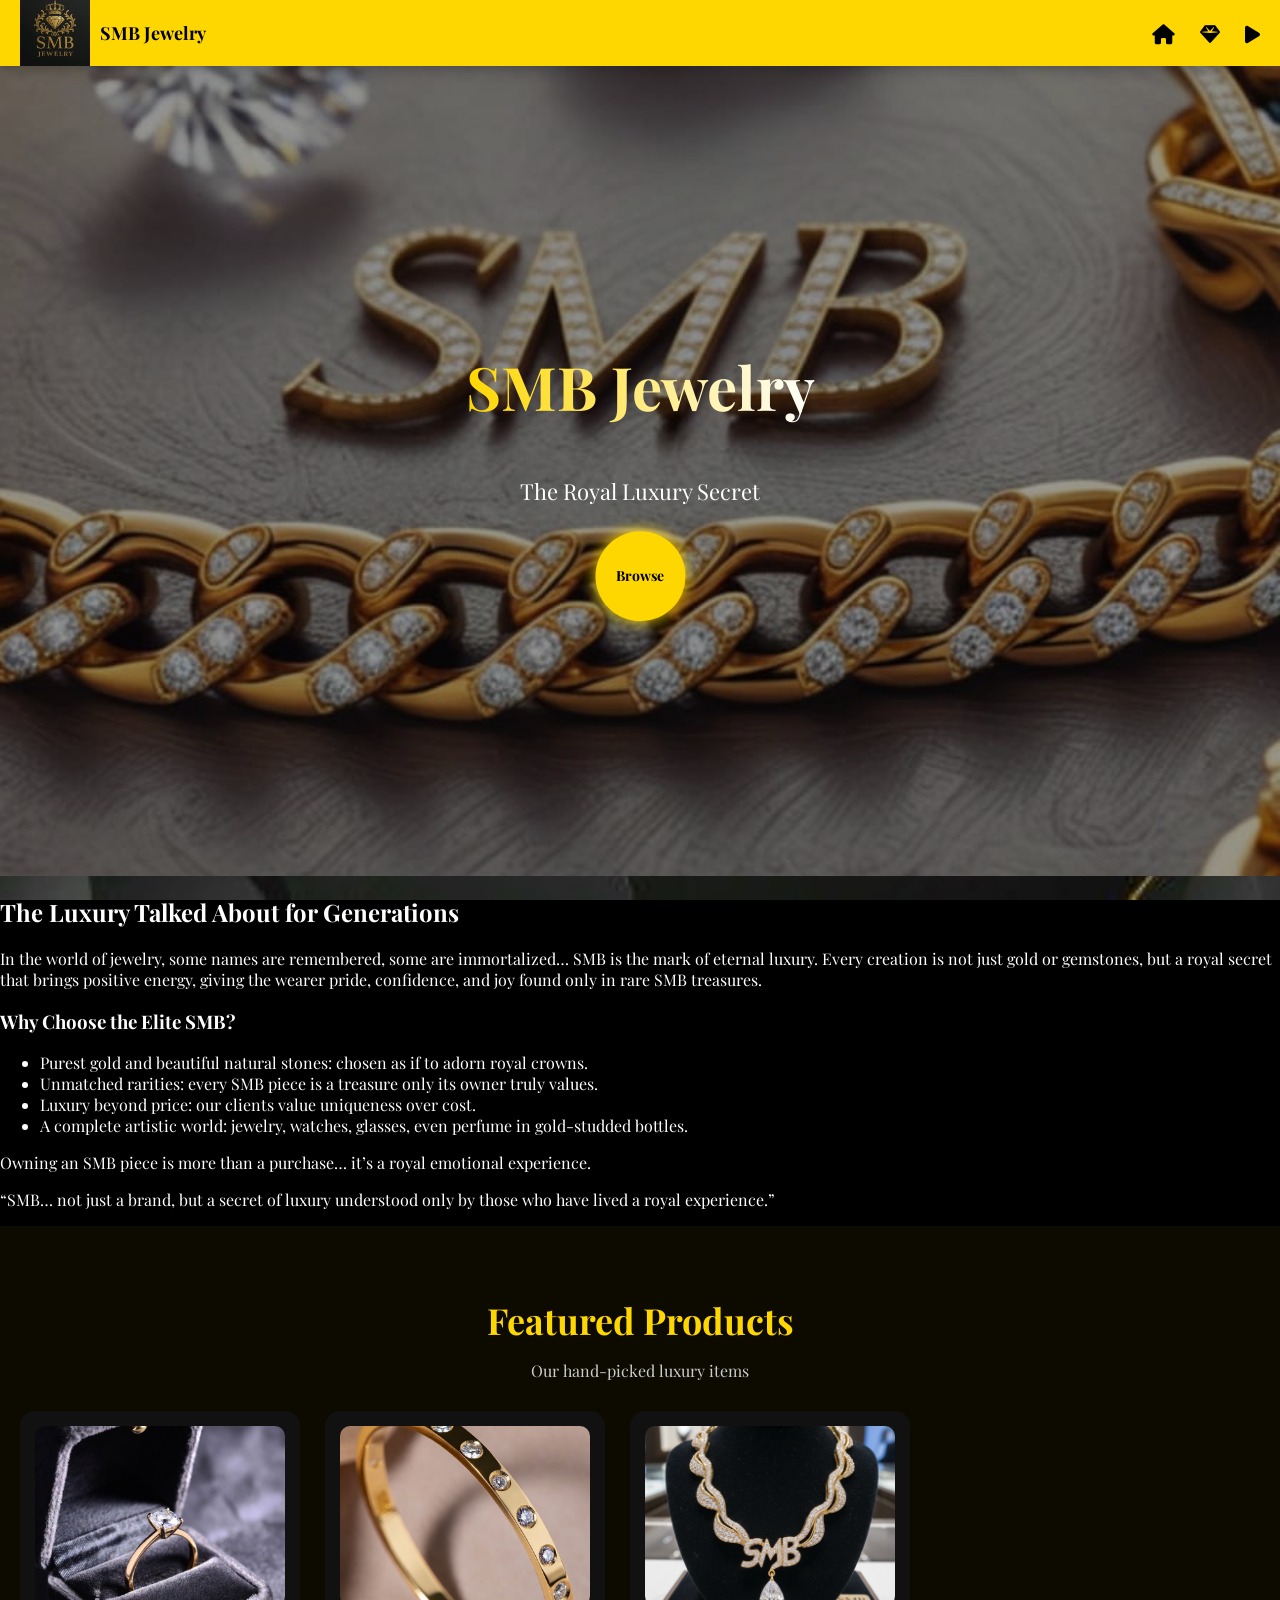
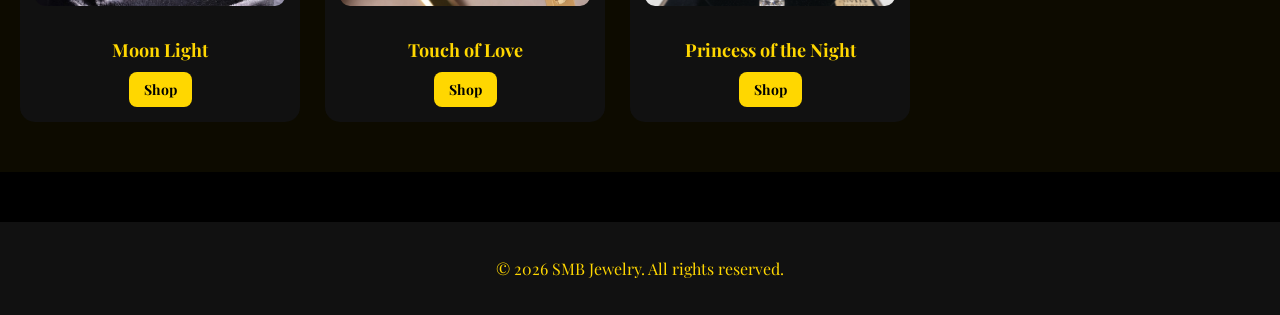
<file: index.html>
<!DOCTYPE html>
<html lang="en" dir="ltr">

<head>

<!-- ===== HEAD START ===== -->
<meta charset="UTF-8">
<meta http-equiv="X-UA-Compatible" content="IE=edge"> <!-- دعم أفضل للمتصفحات -->
<meta name="viewport" content="width=device-width, initial-scale=1.0">

<!-- SEO Description -->
<meta name="description" content="Luxury gold and gemstone jewelry crafted with royal elegance. Discover exclusive SMB Jewelry collections.">

<title>SMB Jewelry</title>

<!-- Font Awesome Icons -->
<link rel="stylesheet" href="https://cdnjs.cloudflare.com/ajax/libs/font-awesome/6.5.0/css/all.min.css">

<!-- Main CSS -->
<link rel="stylesheet" href="style.css">

<!-- Google Fonts -->
<link href="https://fonts.googleapis.com/css2?family=Playfair+Display:wght@400;700&family=Roboto:wght@400;700&display=swap" rel="stylesheet">
<!-- ===== HEAD END ===== -->

</head>

<body>

<!-- ===== NAVBAR START ===== -->
<header class="nav">

  <div class="logo">
    <a href="index.html" aria-label="Go to Home">
      <img src="logo.png" alt="SMB Jewelry Logo" loading="lazy">
    </a>
    <span class="brand-name">SMB Jewelry</span>
  </div>

  <nav>
    <a href="index.html" aria-label="Home">
      <i class="fa fa-home"></i>
    </a>

    <a href="products.html" aria-label="Products">
      <i class="fa fa-gem"></i>
    </a>

    <a href="videos.html" aria-label="Videos">
      <i class="fa fa-play"></i>
    </a>
  </nav>

</header>
<!-- ===== NAVBAR END ===== -->


<!-- ===== HERO BANNER START ===== -->
<section class="main-banner">

<img src="banner.jpg" alt="SMB Luxury Jewelry Banner" loading="lazy">

<div class="overlay-text">

<h1>SMB Jewelry</h1>

<p>The Royal Luxury Secret</p>

<a href="products.html" class="btn" aria-label="Browse Products">
Browse 
</a>

</div>

</section>
<!-- ===== HERO BANNER END ===== -->


<!-- ===== ABOUT SECTION START ===== -->
<section class="about">

<h2>The Luxury Talked About for Generations</h2>

<p>
In the world of jewelry, some names are remembered, some are immortalized…
<span>SMB</span> is the mark of eternal luxury.
Every creation is not just gold or gemstones, but a royal secret that brings positive energy,
giving the wearer pride, confidence, and joy found only in rare SMB treasures.
</p>

<h3>Why Choose the Elite <span>SMB</span>?</h3>

<ul>
<li>Purest gold and beautiful natural  stones: chosen as if to adorn royal crowns.</li>
<li>Unmatched rarities: every SMB piece is a treasure only its owner truly values.</li>
<li>Luxury beyond price: our clients value uniqueness over cost.</li>
<li>A complete artistic world: jewelry, watches, glasses, even perfume in gold-studded bottles.</li>
</ul>

<p>
Owning an SMB piece is more than a purchase… it’s a royal emotional experience.
</p>

<p class="quote">
“SMB… not just a brand, but a secret of luxury understood only by those who have lived a royal experience.”
</p>

</section>
<!-- ===== ABOUT SECTION END ===== -->


<!-- ===== FEATURED PRODUCTS / SLIDER START ===== -->
<section class="featured-products">
  <h2>Featured Products</h2>
  <p>Our hand-picked luxury items</p>

  <div class="slider">

    <!-- ===== PRODUCT 1 START ===== -->
    <div class="slider-card">
      <img src="1.jpg" alt="Moon Light Ring" loading="lazy">
      <h3>Moon Light</h3>
      <a href="products.html" class="shop-btn" aria-label="Shop Moon Light Product">Shop</a>
    </div>
    <!-- ===== PRODUCT 1 END ===== -->

    <!-- ===== PRODUCT 2 START ===== -->
    <div class="slider-card">
      <img src="fil2.jpg" alt="Touch of Love Bracelet" loading="lazy">
      <h3>Touch of Love</h3>
      <a href="products.html" class="shop-btn" aria-label="Shop Touch of Love Product">Shop</a>
    </div>
    <!-- ===== PRODUCT 2 END ===== -->

    <!-- ===== PRODUCT 3 START ===== -->
    <div class="slider-card">
      <img src="fil3.jpg" alt="Princess of the Night Necklace" loading="lazy">
      <h3>Princess of the Night</h3>
      <a href="products.html" class="shop-btn" aria-label="Shop Princess of the Night Product">Shop</a>
    </div>
    <!-- ===== PRODUCT 3 END ===== -->

  </div>
</section>
<!-- ===== FEATURED PRODUCTS / SLIDER END ===== -->


<!-- ===== FOOTER START ===== -->
<footer class="footer">
<p>© 2026 SMB Jewelry. All rights reserved.</p>
</footer>
<!-- ===== FOOTER END ===== -->

</body>
</html>
</file>
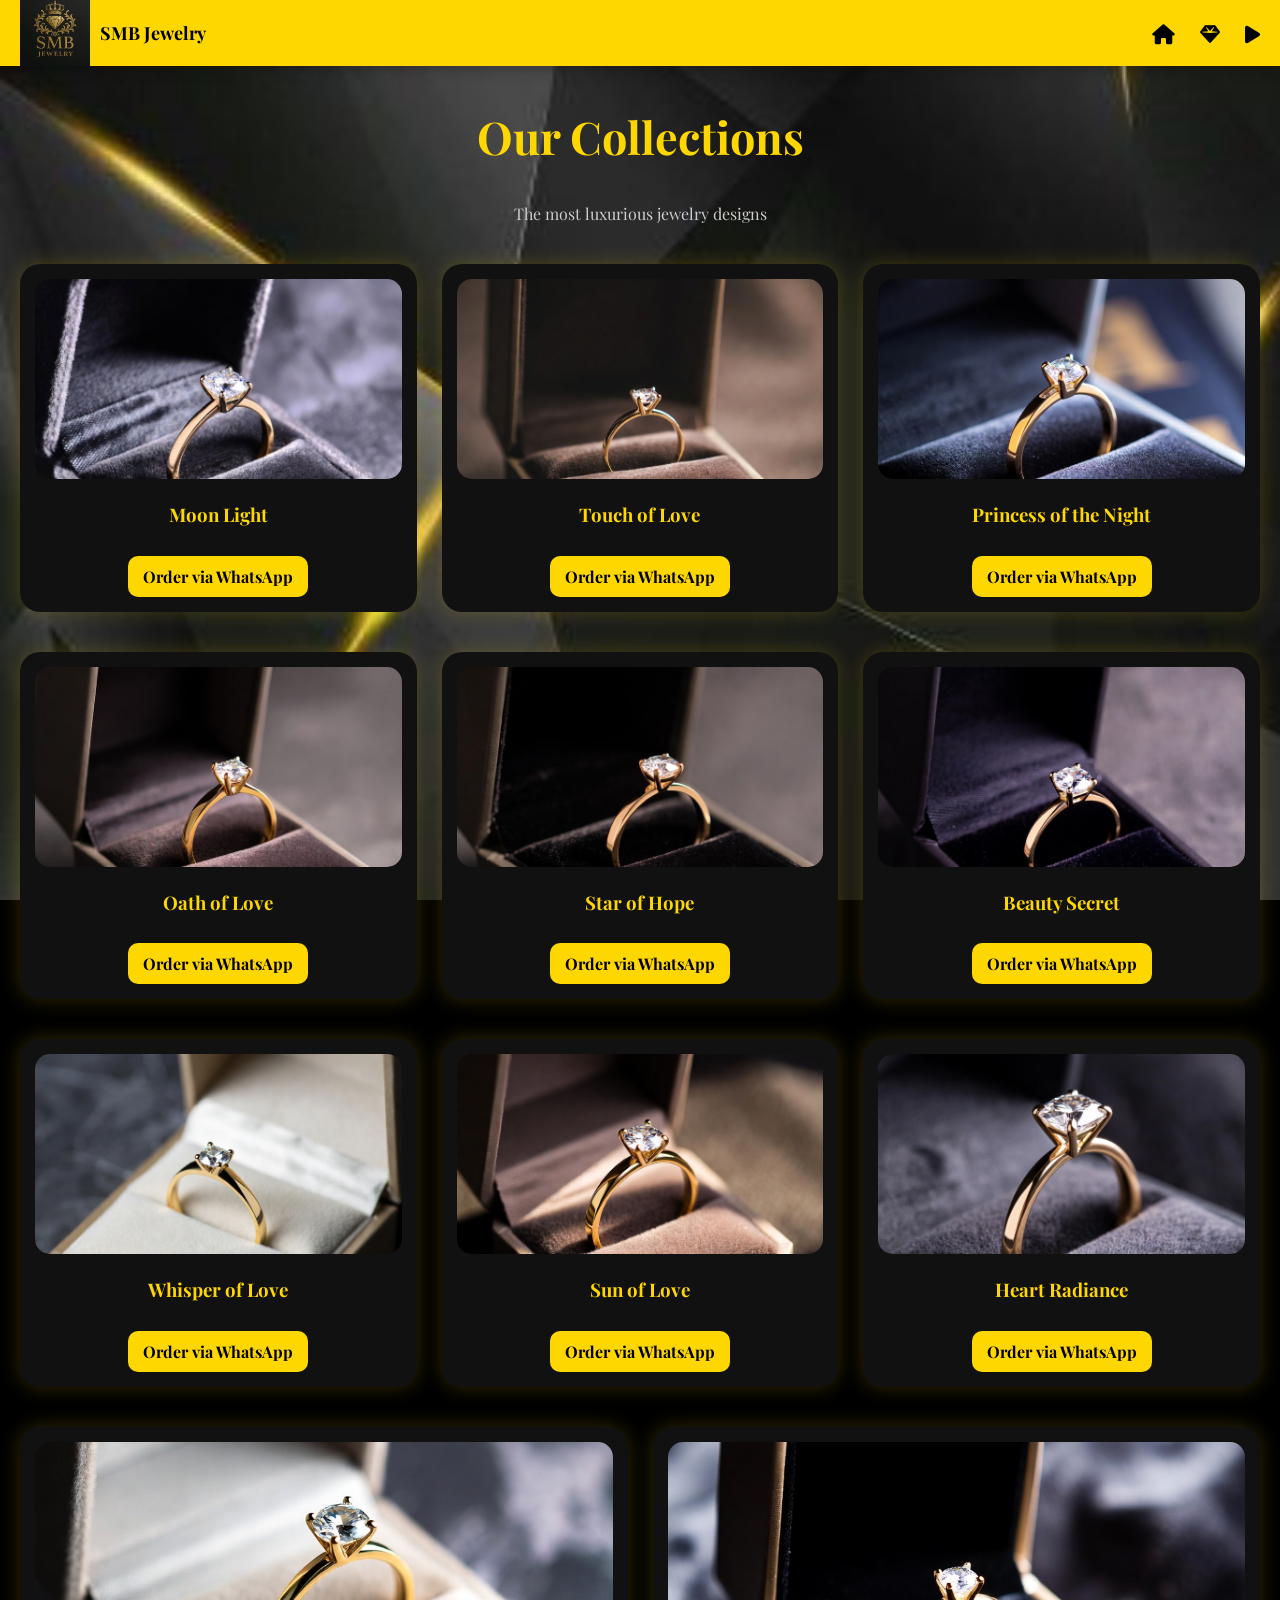
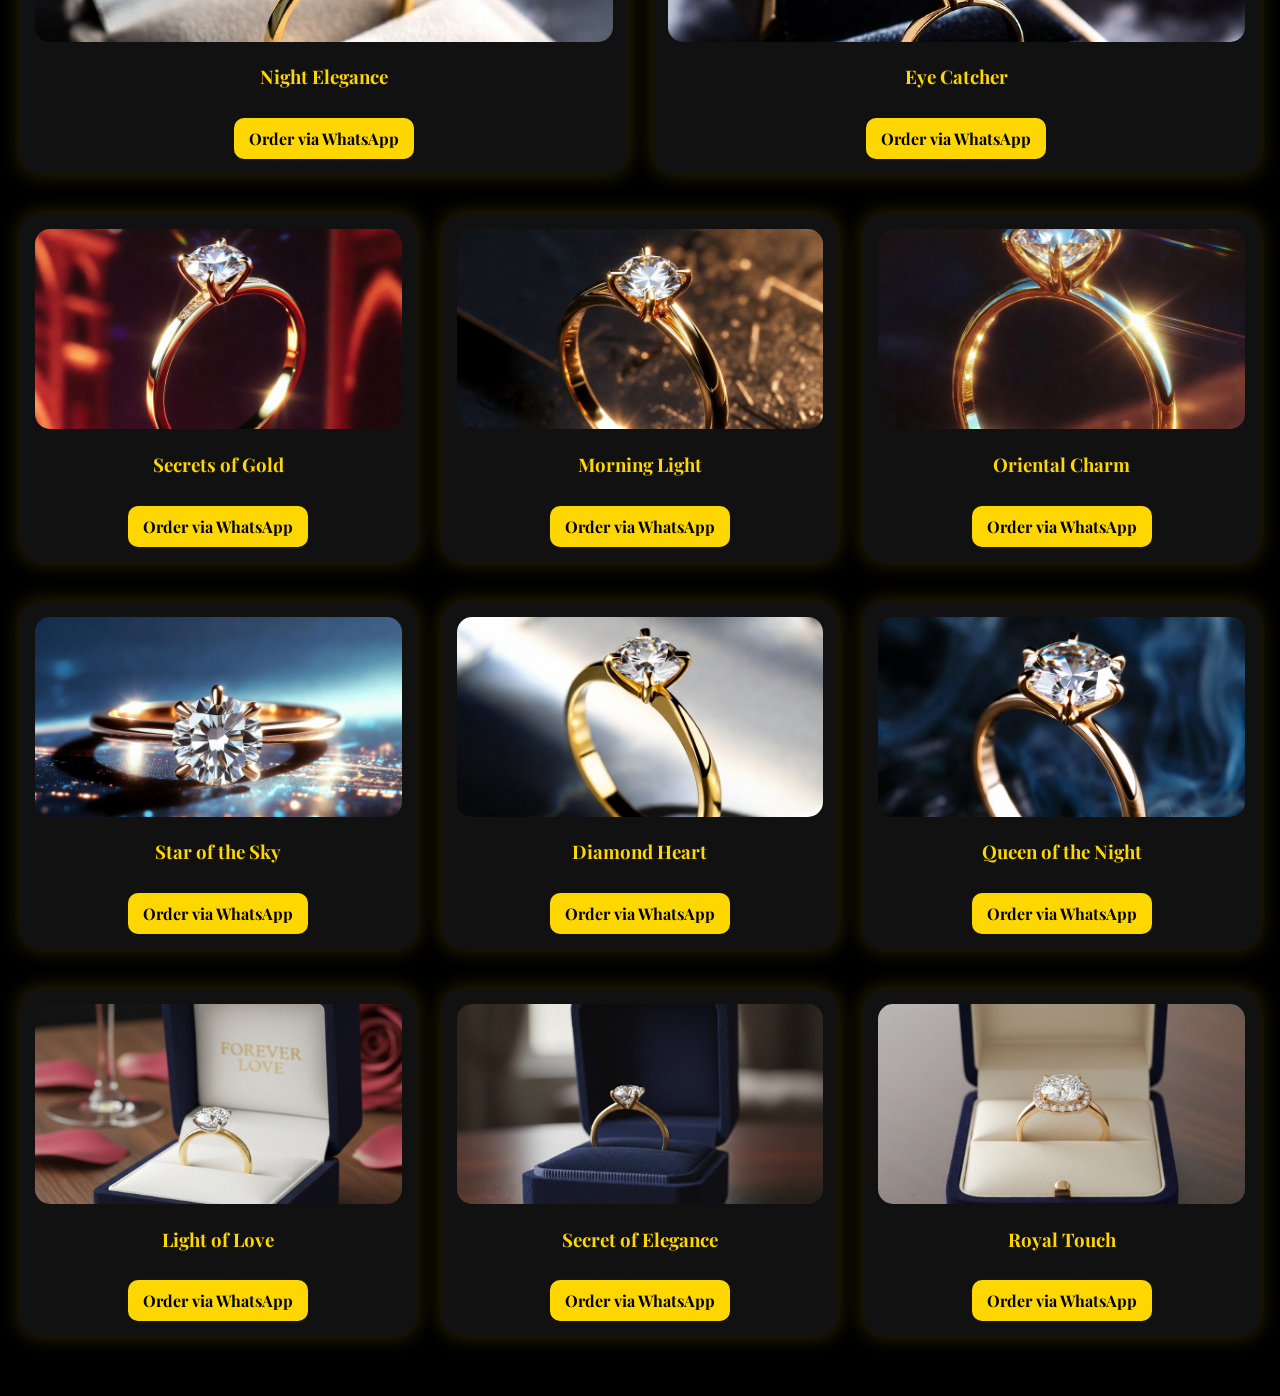
<file: products.html>
<!DOCTYPE html>
<html lang="en" dir="ltr">

<head>

<!-- ===== HEAD START ===== -->
<meta charset="UTF-8">
<meta http-equiv="X-UA-Compatible" content="IE=edge"> <!-- تحسين توافق المتصفحات -->
<meta name="viewport" content="width=device-width, initial-scale=1.0">

<!-- SEO Description -->
<meta name="description" content="Discover SMB Jewelry luxury collections. Exclusive gold, diamond and royal-inspired jewelry designs.">

<title>SMB Jewelry</title>

<!-- رابط مكتبة Font Awesome للأيقونات -->
<link rel="stylesheet" href="https://cdnjs.cloudflare.com/ajax/libs/font-awesome/6.5.0/css/all.min.css">

<link rel="stylesheet" href="style.css">

<link href="https://fonts.googleapis.com/css2?family=Playfair+Display:wght@400;700&family=Roboto:wght@400;700&display=swap" rel="stylesheet">
<!-- ===== HEAD END ===== -->

</head> <!-- تم إضافة الإغلاق المفقود -->

<body>



<!-- ===== NAVBAR START ===== -->
<header class="nav">

  <div class="logo">
    <a href="index.html" aria-label="Go to Home Page">
      <img src="logo.png" alt="SMB Jewelry Logo" loading="lazy">
    </a>
    <span class="brand-name">SMB Jewelry</span>
  </div>

  <nav>
    <a href="index.html" aria-label="Home">
      <i class="fa fa-home"></i>
    </a>

    <a href="products.html" aria-label="View Products">
      <i class="fa fa-gem"></i>
    </a>

    <a href="videos.html" aria-label="Watch Videos">
      <i class="fa fa-play"></i>
    </a>
  </nav>

</header>
<!-- ===== NAVBAR END ===== -->



<!-- ===== PRODUCTS TITLE START ===== -->

<section class="products-title">

<h1>
Our Collections
</h1>

<p>
The most luxurious jewelry designs
</p>

</section>

<!-- ===== PRODUCTS TITLE END ===== -->




<!-- ===== PRODUCTS SECTION START ===== -->

<section class="products">



<!-- ===== PRODUCT GROUP 1 START ===== -->

<div class="product-group">

<div class="card">
<img src="1.jpg" alt="Moon Light Diamond Ring" loading="lazy">
<h3>Moon Light</h3>
<a href="https://wa.me/97477509485" 
   class="btn"
   target="_blank"
   rel="noopener"
   aria-label="Order Moon Light via WhatsApp">
Order via WhatsApp
</a>
</div>

<div class="card">
<img src="2.jpg" alt="Touch of Love Luxury Bracelet" loading="lazy">
<h3>Touch of Love</h3>
<a href="https://wa.me/97477509485" 
   class="btn"
   target="_blank"
   rel="noopener"
   aria-label="Order Touch of Love via WhatsApp">
Order via WhatsApp
</a>
</div>

<div class="card">
<img src="3.jpg" alt="Princess of the Night Gold Necklace" loading="lazy">
<h3>Princess of the Night</h3>
<a href="https://wa.me/97477509485" 
   class="btn"
   target="_blank"
   rel="noopener"
   aria-label="Order Princess of the Night via WhatsApp">
Order via WhatsApp
</a>
</div>

</div>

<!-- ===== PRODUCT GROUP 1 END ===== -->



<!-- ===== PRODUCT GROUP 2 START ===== -->

<div class="product-group">

<div class="card">
<img src="4.jpg" alt="Oath of Love Engagement Ring" loading="lazy">
<h3>Oath of Love</h3>
<a href="https://wa.me/97477509485" 
   class="btn"
   target="_blank"
   rel="noopener"
   aria-label="Order Oath of Love via WhatsApp">
Order via WhatsApp
</a>
</div>

<div class="card">
<img src="5.jpg" alt="Star of Hope Diamond Set" loading="lazy">
<h3>Star of Hope</h3>
<a href="https://wa.me/97477509485" 
   class="btn"
   target="_blank"
   rel="noopener"
   aria-label="Order Star of Hope via WhatsApp">
Order via WhatsApp
</a>
</div>

<div class="card">
<img src="6.jpg" alt="Beauty Secret Gold Chain" loading="lazy">
<h3>Beauty Secret</h3>
<a href="https://wa.me/97477509485" 
   class="btn"
   target="_blank"
   rel="noopener"
   aria-label="Order Beauty Secret via WhatsApp">
Order via WhatsApp
</a>
</div>

</div>

<!-- ===== PRODUCT GROUP 2 END ===== -->

<!-- ===== PRODUCT GROUP 3 START ===== -->

<div class="product-group">

<div class="card">
<img src="7.jpg" alt="Whisper of Love Emerald Ring" loading="lazy">
<h3>Whisper of Love</h3>
<a href="https://wa.me/97477509485"
   class="btn"
   target="_blank"
   rel="noopener"
   aria-label="Order Whisper of Love via WhatsApp">
Order via WhatsApp
</a>
</div>

<div class="card">
<img src="8.jpg" alt="Sun of Love Diamond Bracelet" loading="lazy">
<h3>Sun of Love</h3>
<a href="https://wa.me/97477509485"
   class="btn"
   target="_blank"
   rel="noopener"
   aria-label="Order Sun of Love via WhatsApp">
Order via WhatsApp
</a>
</div>

<div class="card">
<img src="9.jpg" alt="Heart Radiance Luxury Necklace" loading="lazy">
<h3>Heart Radiance</h3>
<a href="https://wa.me/97477509485"
   class="btn"
   target="_blank"
   rel="noopener"
   aria-label="Order Heart Radiance via WhatsApp">
Order via WhatsApp
</a>
</div>

</div>

<!-- ===== PRODUCT GROUP 3 END ===== -->


<!-- ===== PRODUCT GROUP 4 START ===== -->

<div class="product-group">

<div class="card">
<img src="10.jpg" alt="Night Elegance Royal Ring" loading="lazy">
<h3>Night Elegance</h3>
<a href="https://wa.me/97477509485"
   class="btn"
   target="_blank"
   rel="noopener"
   aria-label="Order Night Elegance via WhatsApp">
Order via WhatsApp
</a>
</div>

<div class="card">
<img src="11.jpg" alt="Eye Catcher Wedding Set" loading="lazy">
<h3>Eye Catcher</h3>
<a href="https://wa.me/97477509485"
   class="btn"
   target="_blank"
   rel="noopener"
   aria-label="Order Eye Catcher via WhatsApp">
Order via WhatsApp
</a>
</div>

</div>

<!-- ===== PRODUCT GROUP 4 END ===== -->

<!-- ===== PRODUCT GROUP 5 START ===== -->

<div class="product-group">

<div class="card">
<img src="12.jpg" alt="Secrets of Gold Luxury Ring" loading="lazy">
<h3>Secrets of Gold</h3>
<a href="https://wa.me/97477509485"
   class="btn"
   target="_blank"
   rel="noopener"
   aria-label="Order Secrets of Gold via WhatsApp">
Order via WhatsApp
</a>
</div>

<div class="card">
<img src="13.jpg" alt="Morning Light Diamond Chain" loading="lazy">
<h3>Morning Light</h3>
<a href="https://wa.me/97477509485"
   class="btn"
   target="_blank"
   rel="noopener"
   aria-label="Order Morning Light via WhatsApp">
Order via WhatsApp
</a>
</div>

<div class="card">
<img src="14.jpg" alt="Oriental Charm Luxury Necklace" loading="lazy">
<h3>Oriental Charm</h3>
<a href="https://wa.me/97477509485"
   class="btn"
   target="_blank"
   rel="noopener"
   aria-label="Order Oriental Charm via WhatsApp">
Order via WhatsApp
</a>
</div>

</div>

<!-- ===== PRODUCT GROUP 5 END ===== -->


<!-- ===== PRODUCT GROUP 6 START ===== -->

<div class="product-group">

<div class="card">
<img src="15.jpg" alt="Star of the Sky Diamond Ring" loading="lazy">
<h3>Star of the Sky</h3>
<a href="https://wa.me/97477509485"
   class="btn"
   target="_blank"
   rel="noopener"
   aria-label="Order Star of the Sky via WhatsApp">
Order via WhatsApp
</a>
</div>

<div class="card">
<img src="16.jpg" alt="Diamond Heart Royal Bracelet" loading="lazy">
<h3>Diamond Heart</h3>
<a href="https://wa.me/97477509485"
   class="btn"
   target="_blank"
   rel="noopener"
   aria-label="Order Diamond Heart via WhatsApp">
Order via WhatsApp
</a>
</div>

<div class="card">
<img src="17.jpg" alt="Queen of the Night Luxury Set" loading="lazy">
<h3>Queen of the Night</h3>
<a href="https://wa.me/97477509485"
   class="btn"
   target="_blank"
   rel="noopener"
   aria-label="Order Queen of the Night via WhatsApp">
Order via WhatsApp
</a>
</div>

</div>

<!-- ===== PRODUCT GROUP 6 END ===== -->

<!-- ===== PRODUCT GROUP 7 START ===== -->

<div class="product-group">

<div class="card">
<img src="18.jpg" alt="Light of Love Gold Ring" loading="lazy">
<h3>Light of Love</h3>
<a href="https://wa.me/97477509485"
   class="btn"
   target="_blank"
   rel="noopener"
   aria-label="Order Light of Love via WhatsApp">
Order via WhatsApp
</a>
</div>

<div class="card">
<img src="19.jpg" alt="Secret of Elegance Gold Chain" loading="lazy">
<h3>Secret of Elegance</h3>
<a href="https://wa.me/97477509485"
   class="btn"
   target="_blank"
   rel="noopener"
   aria-label="Order Secret of Elegance via WhatsApp">
Order via WhatsApp
</a>
</div>

<div class="card">
<img src="20.jpg" alt="Royal Touch Royal Necklace" loading="lazy">
<h3>Royal Touch</h3>
<a href="https://wa.me/97477509485"
   class="btn"
   target="_blank"
   rel="noopener"
   aria-label="Order Royal Touch via WhatsApp">
Order via WhatsApp
</a>
</div>

</div>

<!-- ===== PRODUCT GROUP 7 END ===== -->





</section>

<!-- ===== PRODUCTS SECTION END ===== -->



</body>
</html>
</file>
<file: style.css>
/* ===== GENERAL START ===== */
body {
  margin: 0;
  font-family: 'Playfair Display','Roboto',serif;
  color: white;
  background: #000 url('bg-gold-lines.png') no-repeat fixed;
  background-size: cover;
  overflow-x: hidden;
}
/* ===== GENERAL END ===== */


/* ===== NAVBAR START ===== */
.nav {
  display: flex;
  justify-content: space-between;
  align-items: center;
  padding: 8px 20px;
  background: gold;
  position: sticky;
  top: 0;
  z-index: 100;
  backdrop-filter: blur(8px);
  box-shadow: 0 2px 15px rgba(0,0,0,0.3);
  height: 50px;
}

.nav .logo {
  display: flex;
  align-items: center;
  gap: 10px;
}

.nav .logo img {
  width: 70px;
}

.nav nav {
  display: flex;
  gap: 25px;
}

.nav a {
  color: black;
  text-decoration: none;
  font-weight: bold;
  font-size: 20px;
  transition: .3s;
}

.nav a:hover { color: white; }

.brand-name {
  color: black;
  font-weight: bold;
  font-size: 18px;
}
/* ===== NAVBAR END ===== */


/* ===== HERO START ===== */
.main-banner {
  position: relative;
  width: 100%;
  height: 90vh;
  overflow: hidden;
}

.main-banner img {
  width: 100%;
  height: 100%;
  object-fit: cover;
  filter: brightness(0.6);
}

.overlay-text {
  position: absolute;
  top: 50%;
  left: 50%;
  transform: translate(-50%,-50%);
  text-align: center;
}

.overlay-text h1 {
  font-size: 60px;
  background: linear-gradient(90deg, gold, #fff);
  -webkit-background-clip: text;
  color: transparent;
}

.overlay-text p { font-size: 22px; }

.overlay-text .btn {
  display: block;
  width: 90px;
  height: 90px;
  line-height: 90px;
  margin: 25px auto;
  background: gold;
  color: black;
  border-radius: 50%;
  text-decoration: none;
  font-weight: bold;
  box-shadow: 0 0 15px gold;
  font-size: 14px;
  transition: 0.3s;
}

.overlay-text .btn:hover {
  transform: scale(1.1);
  box-shadow: 0 0 25px gold;
}
/* ===== HERO END ===== */


/* ===== PRODUCTS START ===== */
.products-title {
  text-align: center;
  margin: 40px 0 20px;
}

.products-title h1 {
  font-size: 45px;
  color: gold;
}

.products-title p { color: #ccc; }

.products {
  max-width: 1300px;
  margin: auto;
  padding: 20px;
}

.product-group {
  display: grid;
  grid-template-columns: repeat(auto-fit, minmax(230px,1fr));
  gap: 25px;
  margin-bottom: 40px;
}

.card {
  background: #111;
  padding: 15px;
  border-radius: 20px;
  text-align: center;
  transition: .4s;
  box-shadow: 0 0 20px rgba(255,215,0,0.2);
}

.card img {
  width: 100%;
  height: 200px;
  object-fit: cover;
  border-radius: 15px;
}

.card h3 { color: gold; }

.card .btn {
  margin-top: 10px;
  padding: 10px 15px;
  background: gold;
  color: black;
  border-radius: 10px;
  text-decoration: none;
  font-weight: bold;
  display: inline-block;
}

.card:hover {
  transform: translateY(-10px);
  box-shadow: 0 0 40px gold;
}
/* ===== PRODUCTS END ===== */


/* ===== VIDEOS START ===== */
.video-group {
  display: flex;
  justify-content: center;
  gap: 30px;
  flex-wrap: wrap;
}

.video-card video {
  width: 100%;
  max-width: 280px;
  border-radius: 20px;
  border: 2px solid gold;
  box-shadow: 0 0 20px gold;
}

.video-card p { color: gold; }
/* ===== VIDEOS END ===== */


/* ===== FEATURED PRODUCTS / SLIDER START ===== */
.featured-products {
  text-align: center;
  padding: 40px 20px;
  background: rgba(255,215,0,0.05);
}

.featured-products h2 {
  font-size: 36px;
  color: gold;
  margin-bottom: 10px;
}

.featured-products p {
  color: #ccc;
  margin-bottom: 30px;
}

.slider {
  display: flex;
  gap: 25px;
  overflow-x: auto;
  scroll-snap-type: x mandatory;
  padding-bottom: 10px;

  /* إخفاء Scrollbar */
  -ms-overflow-style: none;
  scrollbar-width: none;
}

.slider::-webkit-scrollbar { display: none; }

.slider-card {
  flex: 0 0 auto;
  scroll-snap-align: center;
  background: #111;
  padding: 15px;
  border-radius: 15px;
  text-align: center;
  width: 250px;
  transition: 0.3s;
}

.slider-card img {
  width: 100%;
  height: 180px;
  object-fit: cover;
  border-radius: 10px;
  margin-bottom: 10px;
}

.slider-card h3 {
  color: gold;
  font-size: 18px;
  margin-bottom: 10px;
}

.shop-btn {
  display: inline-block;
  padding: 8px 15px;
  background: gold;
  color: black;
  text-decoration: none;
  font-weight: bold;
  border-radius: 8px;
  font-size: 14px;
  transition: 0.3s;
}

.shop-btn:hover {
  transform: scale(1.1);
  box-shadow: 0 0 15px gold;
}

.slider-card:hover { transform: scale(1.05); }
/* ===== FEATURED PRODUCTS / SLIDER END ===== */


/* ===== FOOTER START ===== */
.footer {
  text-align: center;
  padding: 20px;
  background: #111;
  color: gold;
  margin-top: 50px;
}
/* ===== FOOTER END ===== */


/* ===== ANIMATION START ===== */
.fade-in {
  opacity: 0;
  transform: translateY(20px);
  animation: fadeInUp 0.8s ease forwards;
}

@keyframes fadeInUp {
  to {
    opacity: 1;
    transform: translateY(0);
  }
}
/* ===== ANIMATION END ===== */


/* ===== MOBILE START ===== */
@media (max-width: 768px) {

  .overlay-text h1 { font-size: 40px; }

  .product-group {
    grid-template-columns: repeat(2,1fr);
    gap: 15px;
  }

  .card { padding: 10px; }
  .card img { height: 140px; }

  .slider-card { width: 45%; }
}

@media (max-width: 480px) {

  .overlay-text h1 { font-size: 30px; }

  .card img { height: 120px; }

  .slider-card { width: 90%; }
}
/* ===== MOBILE END ===== */
</file>
